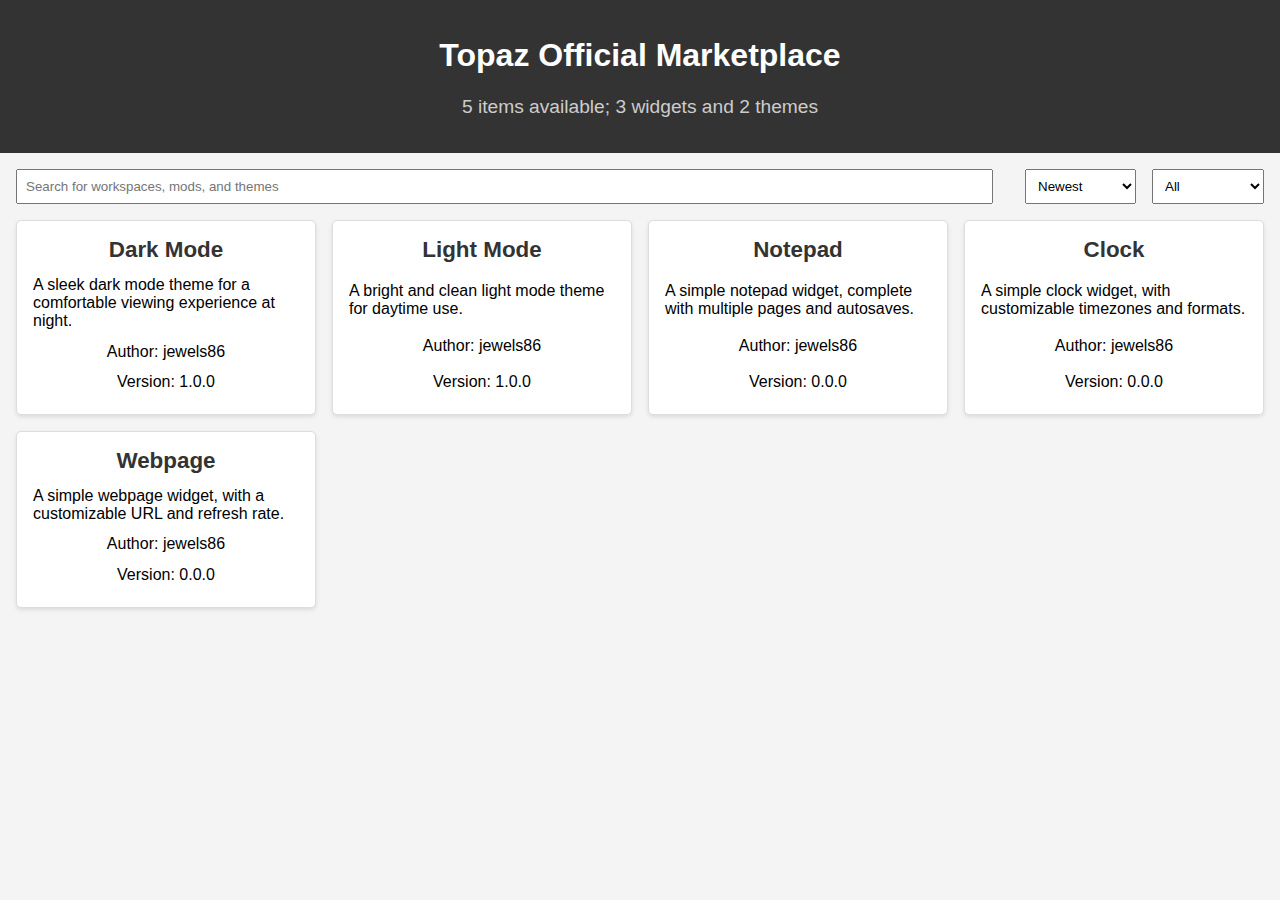
<file: topaz/marketplace/index.html>
<!DOCTYPE html>
<html lang="en">
    <head>
        <meta charset="UTF-8">
        <meta name="viewport" content="width=device-width, initial-scale=1.0">
        <title>Marketplace</title>
        <link rel="stylesheet" href="index.css">
        <script src="index.js" defer></script>
    </head>
    <body>
        <header>
            <h1>Topaz Official Marketplace</h1>
            <p id="subtitle">null</p>
        </header>
        <main>
            <section id="topbar">
                <input type="text" id="search" placeholder="Search for workspaces, mods, and themes">
                <select id="sort">
                    <option value="newest">Newest</option>
                    <option value="oldest">Oldest</option>
                    <option value="alphabetical">Alphabetical</option>
                </select>
                <select id="filter">
                    <option value="all">All</option>
                    <option value="widgets">Widgets</option>
                    <option value="workspaces">Workspaces</option>
                    <option value="mods">Mods</option>
                    <option value="themes">Themes</option>
                </select>
            </section>
            <section id="items">
                
            </section>
        </main>
        <div id="overlay" class="hidden">
            <div id="overlay-content">
                <span id="close-overlay">&times;</span>
                <div id="overlay-details"></div>
            </div>
        </div>
    </body>
</html>
</file>
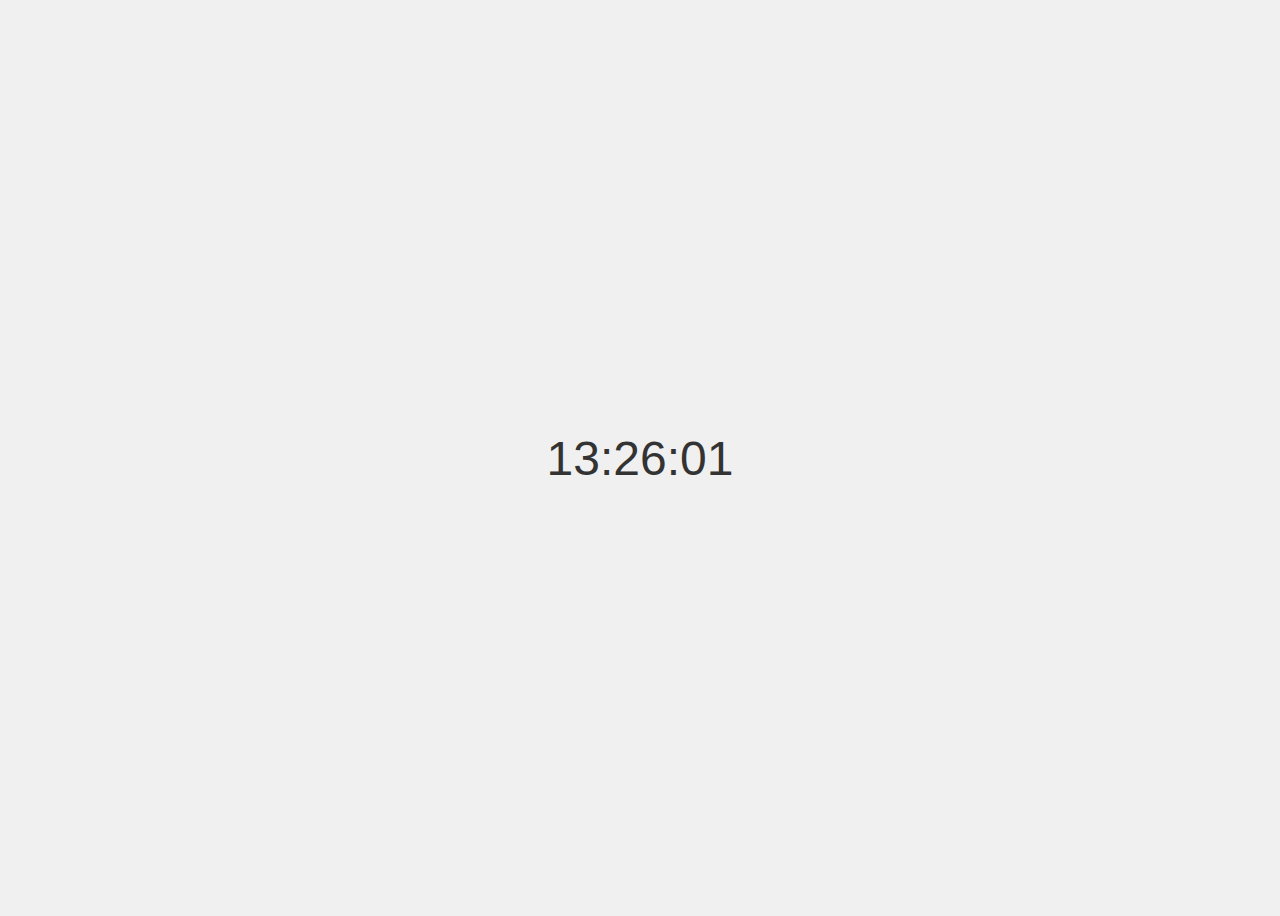
<file: topaz/marketplace/clock/index.html>
<!DOCTYPE html>
<html lang="en">
<head>
    <meta charset="UTF-8">
    <meta name="viewport" content="width=device-width, initial-scale=1.0">
    <title>Clock</title>
    <style>
        body {
            display: flex;
            justify-content: center;
            align-items: center;
            height: 100vh;
            font-family: Arial, sans-serif;
            background-color: #f0f0f0;
        }
        #clock {
            font-size: 3em;
            color: #333;
        }
    </style>
</head>
<body>
    <div id="clock"></div>

    <script>
        function updateClock() {
            const now = new Date();
            const hours = String(now.getHours()).padStart(2, '0');
            const minutes = String(now.getMinutes()).padStart(2, '0');
            const seconds = String(now.getSeconds()).padStart(2, '0');
            document.getElementById('clock').textContent = `${hours}:${minutes}:${seconds}`;
        }

        setInterval(updateClock, 1000);
        updateClock();
    </script>
</body>
</html>
</file>
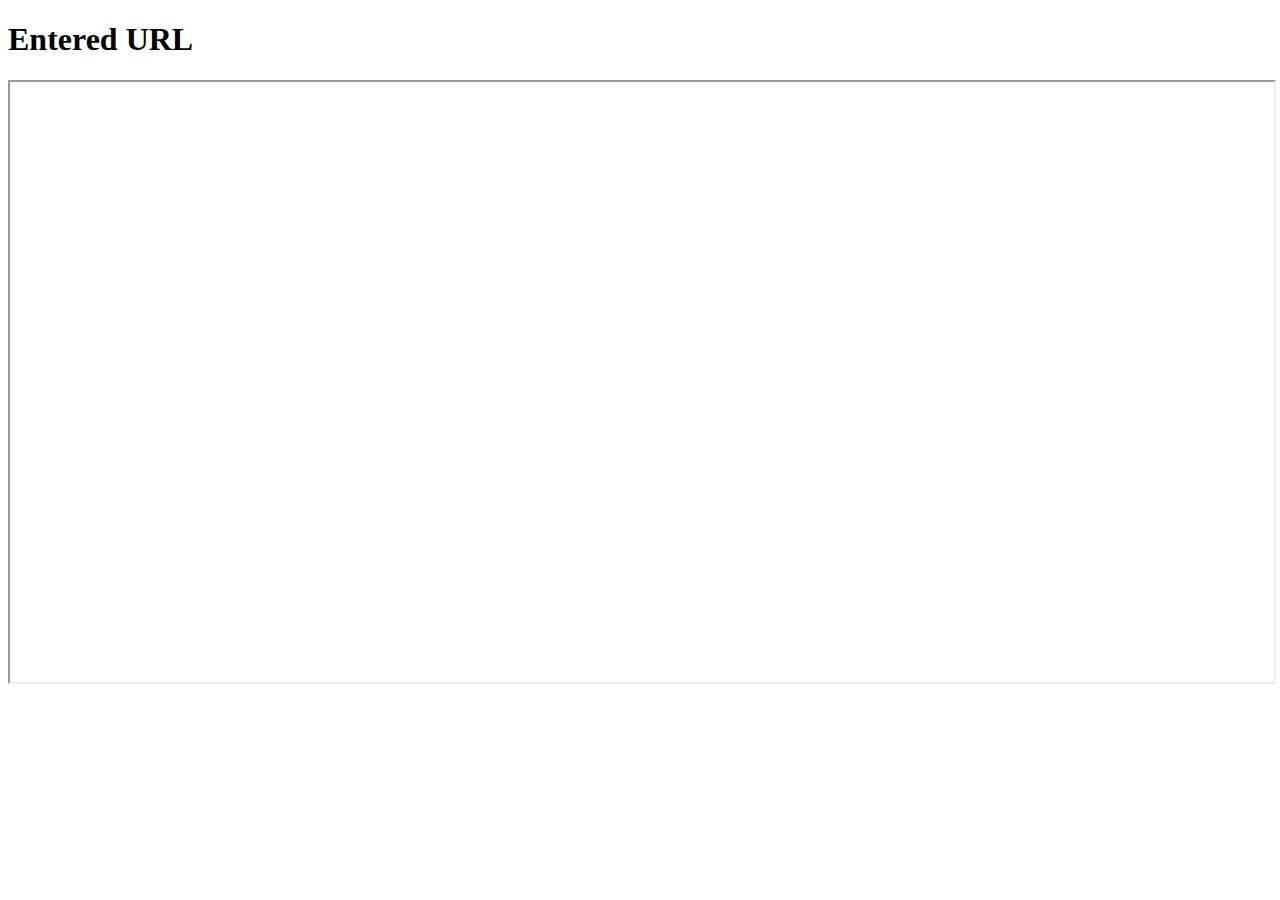
<file: topaz/marketplace/webpage/index.html>
<!DOCTYPE html>
<html lang="en">
    <head>
        <meta charset="UTF-8">
        <meta name="viewport" content="width=device-width, initial-scale=1.0">
        <title>URL Display</title>
    </head>
    <body>
        <h1>Entered URL</h1>
        <iframe id="url-display" width="100%" height="600px"></iframe>

        <script>
            function getQueryParams() {
                const params = new URLSearchParams(window.location.search);
                return params.get('url');
            }

            const url = getQueryParams();
            if (url) {
                document.getElementById('url-display').src = url;
            } else {
                document.getElementById('url-display').textContent = 'No URL provided';
            }
        </script>
    </body>
</html>
</file>
<file: topaz/marketplace/index.css>
body {
    font-family: Arial, sans-serif;
    margin: 0;
    padding: 0;
    background-color: #f4f4f4;
}

header {
    background-color: #333;
    color: white;
    padding: 1rem;
    text-align: center;
}

#subtitle {
    font-size: 1.2rem;
    color: #ccc;
}

main {
    padding: 1rem;
}

#topbar {
    display: flex;
    justify-content: space-between;
    margin-bottom: 1rem;
}

#search {
    flex: 1;
    padding: 0.5rem;
    margin-right: 1rem;
}

#sort, #filter {
    padding: 0.5rem;
    margin-left: 1rem;
}

#items {
    display: grid;
    grid-template-columns: repeat(auto-fill, minmax(250px, 1fr));
    gap: 1rem;
}

#items > div {
    background-color: white;
    padding: 1rem;
    border: 1px solid #ddd;
    border-radius: 5px;
    box-shadow: 0 2px 4px rgba(0, 0, 0, 0.1);
}

.item-box {
    display: flex;
    flex-direction: column;
    justify-content: space-between;
    align-items: center;
}

.item-box a {
    display: block;
    font-size: 1.4rem;
    font-weight: bold;
    color: #333;
    text-decoration: none;
    margin-bottom: 0.4rem;
}

.item-box p {
    margin: 0.4rem 0;
}

.item-box a:hover {
    text-decoration: underline;
}

body.overlay-active #overlay-content .overlay-header {
    display: flex;
    justify-content: space-between;
    align-items: center;
}

body.overlay-active #overlay-content .download-button {
    padding: 0.5rem 1rem;
    background-color: #007bff;
    color: white;
    border: none;
    border-radius: 5px;
    cursor: pointer;
    text-decoration: none;
    margin-top: 1rem;
}

body.overlay-active #overlay-content .download-button:hover {
    background-color: #0056b3;
}

body.overlay-active #overlay {
    position: fixed;
    top: 0;
    left: 0;
    width: 100%;
    height: 100%;
    background: rgba(0, 0, 0, 0.8);
    display: flex;
    justify-content: center;
    align-items: center;
    z-index: 1000;
}

body.overlay-active #overlay-content {
    background: white;
    padding: 2rem;
    border-radius: 5px;
    width: 80%;
    max-width: 600px;
    position: relative;
}

body.overlay-active #close-overlay {
    position: absolute;
    top: 10px;
    right: 10px;
    font-size: 1.5rem;
    cursor: pointer;
}

.hidden {
    display: none;
}
</file>
